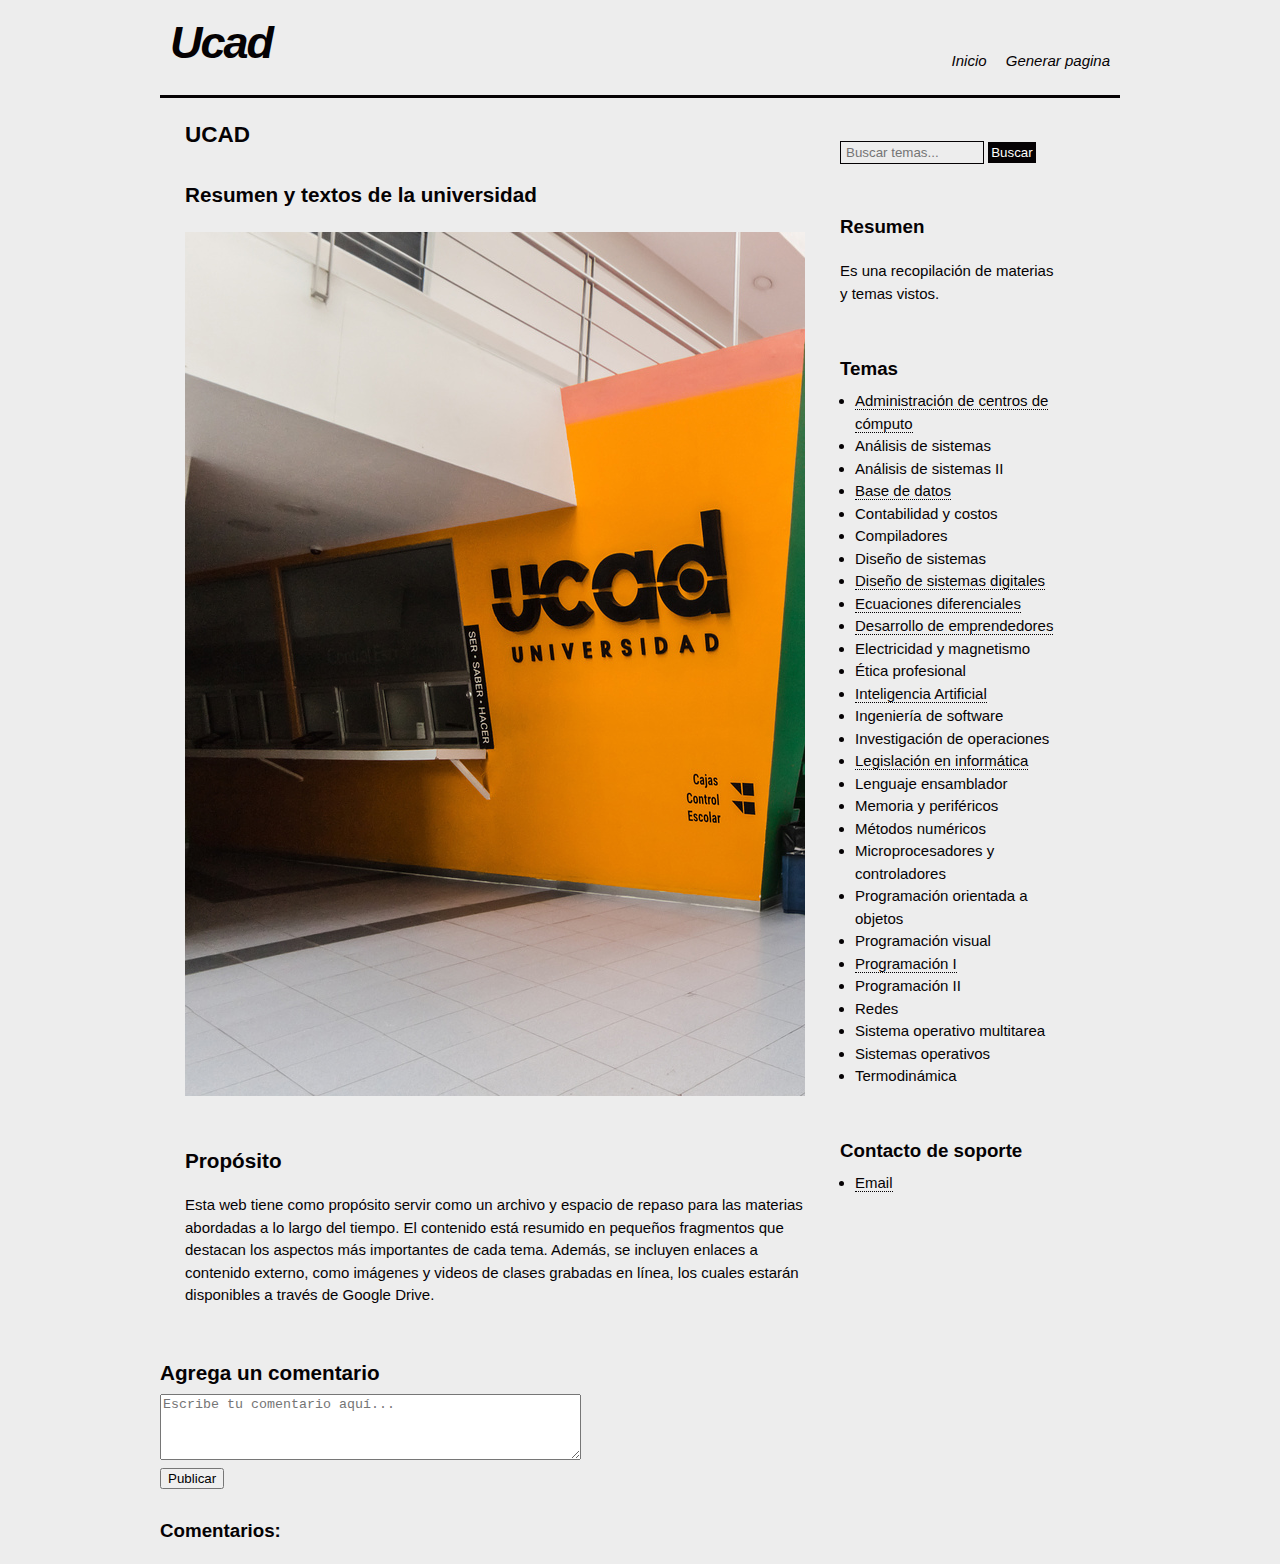
<file: index.html>
<!DOCTYPE html>
<head>
  <title>Ucad</title>
  <meta http-equiv="content-type" content="application/xhtml+xml; charset=UTF-8" />
  <link rel="stylesheet" type="text/css" media="screen" href="style.css" />

</head>
<body>
  <!-- main-wrapper -->
  <div id="main-wrapper" class="container_12">
    <!-- header -->
    <div id="header">
      <div id="logo" class="grid_6">
        <p class="title"><a href="../index-2.html">Ucad</a></p>
      </div>
      <div id="menu" class="grid_6">
        <ul>
          <li class="current_page_item"><a href="ucad.html">Inicio</a></li>
          <li><a href="new.html">Generar pagina</a> </li>
        </ul>
      </div>
    </div>
    <!-- end of header -->
    <!-- content -->
    <div id="content" class="grid_8">
      <h1>UCAD</h1>
      <div class="recent-posts">
        <h2>Resumen y textos de la universidad</h2>
        <img src="Ucad/ucad.jpg" alt="Imagen representativa de UCAD" />
      </div>
      <div class="recent-posts">
        <h2>Propósito</h2>
        <p>Esta web tiene como propósito servir como un archivo y espacio de repaso para las materias abordadas a lo largo del tiempo. El contenido está resumido en pequeños fragmentos que destacan los aspectos más importantes de cada tema. Además, se incluyen enlaces a contenido externo, como imágenes y videos de clases grabadas en línea, los cuales estarán disponibles a través de Google Drive.</p>
      </div>
    </div>
    <!-- end of content -->
    <!-- sidebar -->
    <div id="sidebar" class="grid_3">
      <!-- buscador -->
      <div class="sidebar-container">
        <form method="get" id="searchform" action="#" onsubmit="return false;">
          <div>
            <label class="screen-reader-text" for="s">Buscar:</label>
            <input type="text" value="" name="s" id="s" placeholder="Buscar temas..." oninput="searchTopics()" />
            <input type="submit" id="searchsubmit" value="Buscar" />
          </div>
        </form>
      </div>

<div class="sidebar-container">
  <h3>Resumen</h3>
  <p>Es una recopilación de materias y temas vistos.</p>
</div>

<div class="sidebar-container">
  <h3>Temas</h3>
  <ul id="topics-list">
    <li><a href="Ucad/Ad_cen_comp.html">Administración de centros de cómputo</a></li>
    <li>Análisis de sistemas</li>
    <li>Análisis de sistemas II</li>
    <li><a href="Ucad/base_datos.html">Base de datos</a></li>
    <li>Contabilidad y costos</li>
    <li>Compiladores</li>
    <li>Diseño de sistemas</li>
    <li><a href="Ucad/di_sistem_digital.html">Diseño de sistemas digitales</a></li>
    <li><a href="Ucad/Ecuaciones_dif.html">Ecuaciones diferenciales</a></li>
    <li><a href="Ucad/desarollo_emp.html">Desarrollo de emprendedores</a></li>
    <li>Electricidad y magnetismo</li>
    <li>Ética profesional</li>
    <li><a href="Ucad/Inteligencia_art.html" >Inteligencia Artificial</a> </li>
    <li>Ingeniería de software</li>
    <li>Investigación de operaciones</li>
    <li><a href="Ucad/legislacion.html">Legislación en informática</a></li>
    <li>Lenguaje ensamblador</li>
    <li>Memoria y periféricos</li>
    <li>Métodos numéricos</li>
    <li>Microprocesadores y controladores</li>
    <li>Programación orientada a objetos</li>
    <li>Programación visual</li>
    <li><a href="Ucad/programacion.html">Programación I</a></li>
    <li>Programación II</li>
    <li>Redes</li>
    <li>Sistema operativo multitarea</li>
    <li>Sistemas operativos</li>
    <li>Termodinámica</li>
  </ul>
</div>

      <script>
        function searchTopics() {
    // Obtener el valor del campo de búsqueda
          const searchValue = document.getElementById("s").value.toLowerCase();

    // Obtener la lista de temas
          const topicsList = document.getElementById("topics-list");
          const topics = topicsList.getElementsByTagName("li");

    // Recorrer y filtrar los temas
          for (let i = 0; i < topics.length; i++) {
            const topicText = topics[i].textContent || topics[i].innerText;

      // Mostrar u ocultar según el término buscado
            if (topicText.toLowerCase().includes(searchValue)) {
        topics[i].style.display = ""; // Mostrar
      } else {
        topics[i].style.display = "none"; // Ocultar
      }
    }
  }
</script>

<!-- end buscador -->



<div class="sidebar-container">
  <h3>Contacto de soporte</h3>
  <ul>
    <li><a href="9piha0iou@mozmail.com">Email</a></li>
  </ul>
</div>
</div>

<!-- end of sidebar -->
<div class="clear"></div>
<!-- footer -->
<div id="comments-section">
  <h2>Agrega un comentario</h2>
  <form id="comment-form" onsubmit="return false;">
    <textarea id="comment-input" placeholder="Escribe tu comentario aquí..." rows="4" cols="50"></textarea><br />
    <button id="post-comment" onclick="postComment()">Publicar</button>
  </form>
  <h3>Comentarios:</h3>
  <ul id="comments-list">
    <!-- Aquí se agregarán los comentarios -->
  </ul>
</div>
<script>
  function postComment() {
    // Obtener el contenido del comentario
    const commentInput = document.getElementById("comment-input");
    const commentText = commentInput.value.trim();

    // Validar que no esté vacío
    if (commentText === "") {
      alert("Por favor, escribe un comentario antes de publicar.");
      return;
    }

    // Crear un nuevo elemento de lista para el comentario
    const newComment = document.createElement("li");
    newComment.textContent = commentText;

    // Agregar el comentario a la lista
    const commentsList = document.getElementById("comments-list");
    commentsList.appendChild(newComment);

    // Limpiar el campo de entrada
    commentInput.value = "";
  }
</script>




<!-- <div id="footer">
  <p>&copy; Copyright 2024  | Plantilla modificada |  <a href="https://plantillashtmlgratis.com/wp-content/themes/helium-child/vista_previa/page121/tardy/xhtml-elements.php#">link de la original</a>  </p>
</div> -->
</div>
</body>
</html>
</file>
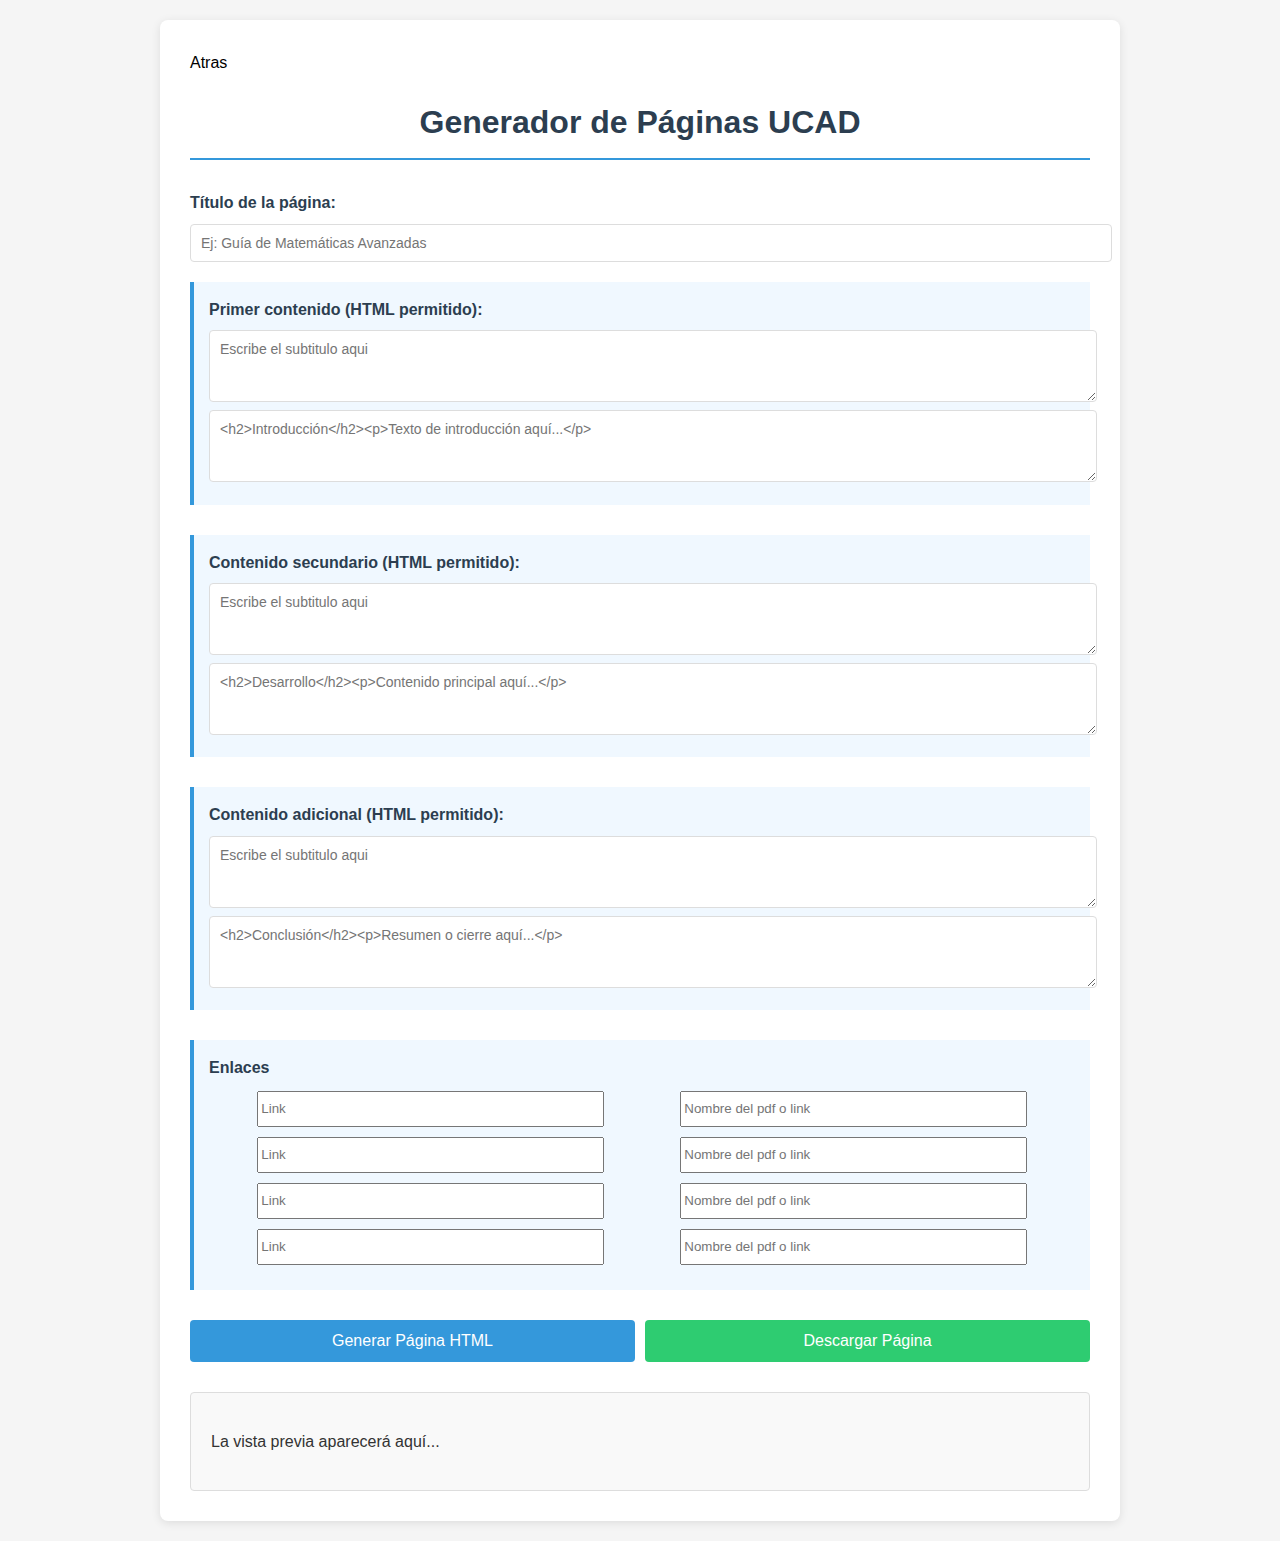
<file: new.html>
<!DOCTYPE html>
<html>
<head>
    <title>Generador de Páginas UCAD</title>
    <style>
        body {
            font-family: 'Segoe UI', Tahoma, Geneva, Verdana, sans-serif;
            margin: 0;
            padding: 20px;
            background-color: #f5f5f5;
            color: #333;
            line-height: 1.6;
        }
        
        .container {
            max-width: 900px;
            margin: 0 auto;
            background: white;
            padding: 30px;
            border-radius: 8px;
            box-shadow: 0 2px 10px rgba(0,0,0,0.1);
        }
        
        h1 {
            color: #2c3e50;
            text-align: center;
            margin-bottom: 30px;
            border-bottom: 2px solid #3498db;
            padding-bottom: 10px;
        }
        
        .form-group {
            margin-bottom: 20px;
        }
        
        label {
            display: block;
            margin-bottom: 8px;
            font-weight: 600;
            color: #2c3e50;
        }
        
        input[type="text"], textarea {
            width: 100%;
            padding: 10px;
            border: 1px solid #ddd;
            border-radius: 4px;
            font-family: inherit;
            font-size: 14px;
            transition: border 0.3s;
        }
        
        input[type="text"]:focus, textarea:focus {
            border-color: #3498db;
            outline: none;
        }
        
        textarea {
            min-height: 50px;
            resize: vertical;
        }
        
        .button-group {
            display: flex;
            gap: 10px;
            margin-top: 20px;
        }
        
        button {
            padding: 12px 20px;
            background: #3498db;
            color: white;
            border: none;
            border-radius: 4px;
            cursor: pointer;
            font-size: 16px;
            transition: background 0.3s;
            flex: 1;
        }
        
        button:hover {
            background: #2980b9;
        }
        
        button#downloadBtn {
            background: #2ecc71;
        }
        
        button#downloadBtn:hover {
            background: #27ae60;
        }
        
        #preview {
            margin-top: 30px;
            border: 1px solid #ddd;
            padding: 20px;
            border-radius: 4px;
            background: #f9f9f9;
            max-height: 400px;
            overflow-y: auto;
        }
        
        .content-section {
            margin-bottom: 30px;
            padding: 15px;
            background: #f0f8ff;
            border-left: 4px solid #3498db;
        }
        .content-section input{
            display:flex;
              margin: auto;
              height: 30px;
              width: calc(80%/2);
        }
        .content_links{
            display: flex;
            margin: 10px;
        }
        a{
            color: black;
            text-decoration: none;
        }
        a:hover{
            color:green;
            text-decoration: underline;

        }
    </style>
</head>
<body>
    <div class="container">
        <a href="index.html" >Atras</a>
        <h1>Generador de Páginas UCAD</h1>
        
        <div class="form-group">
            <label for="pageTitle">Título de la página:</label>
            <input type="text" id="pageTitle" placeholder="Ej: Guía de Matemáticas Avanzadas">
        </div>
        
        <div class="content-section">
            <label for="pageContent1">Primer contenido (HTML permitido):</label>
            <textarea  id="subtitulo1" placeholder="Escribe el subtitulo aqui"></textarea>            
            <textarea id="pageContent1" placeholder="<h2>Introducción</h2><p>Texto de introducción aquí...</p>"></textarea>
        </div>
        
        <div class="content-section">
            <label for="pageContent2">Contenido secundario (HTML permitido):</label>
            <textarea  id="subtitulo2" placeholder="Escribe el subtitulo aqui"></textarea>            
            <textarea id="pageContent2" placeholder="<h2>Desarrollo</h2><p>Contenido principal aquí...</p>"></textarea>
        </div>

        <div class="content-section">
            <label for="pageContent3">Contenido adicional (HTML permitido):</label>
            <textarea  id="subtitulo3" placeholder="Escribe el subtitulo aqui"></textarea>            

            <textarea id="pageContent3" placeholder="<h2>Conclusión</h2><p>Resumen o cierre aquí...</p>"></textarea>
        </div>

        <div class="content-section">
            <label>Enlaces</label>

            <div class="content_links">
                <input id="link1" placeholder="Link">
                <input id="pdf1" placeholder="Nombre del pdf o link"> 
            </div>
            <div class="content_links">
                <input id="link2" placeholder="Link">
                <input id="pdf2" placeholder="Nombre del pdf o link"> 
            </div>
            <div class="content_links">
                <input id="link3" placeholder="Link">
                <input id="pdf3" placeholder="Nombre del pdf o link"> 
            </div>
            <div class="content_links">
                <input id="link4" placeholder="Link">
                <input id="pdf4" placeholder="Nombre del pdf o link"> 
            </div>
                                 
        </div>

        
        <div class="button-group">
            <button onclick="generatePage()">Generar Página HTML</button>
            <button id="downloadBtn" onclick="downloadPage()">Descargar Página</button>
        </div>
        
        <div id="preview">
            <p>La vista previa aparecerá aquí...</p>
        </div>
    </div>
    
<script type="text/javascript" src="js.js"></script>
</body>
</html>
</file>
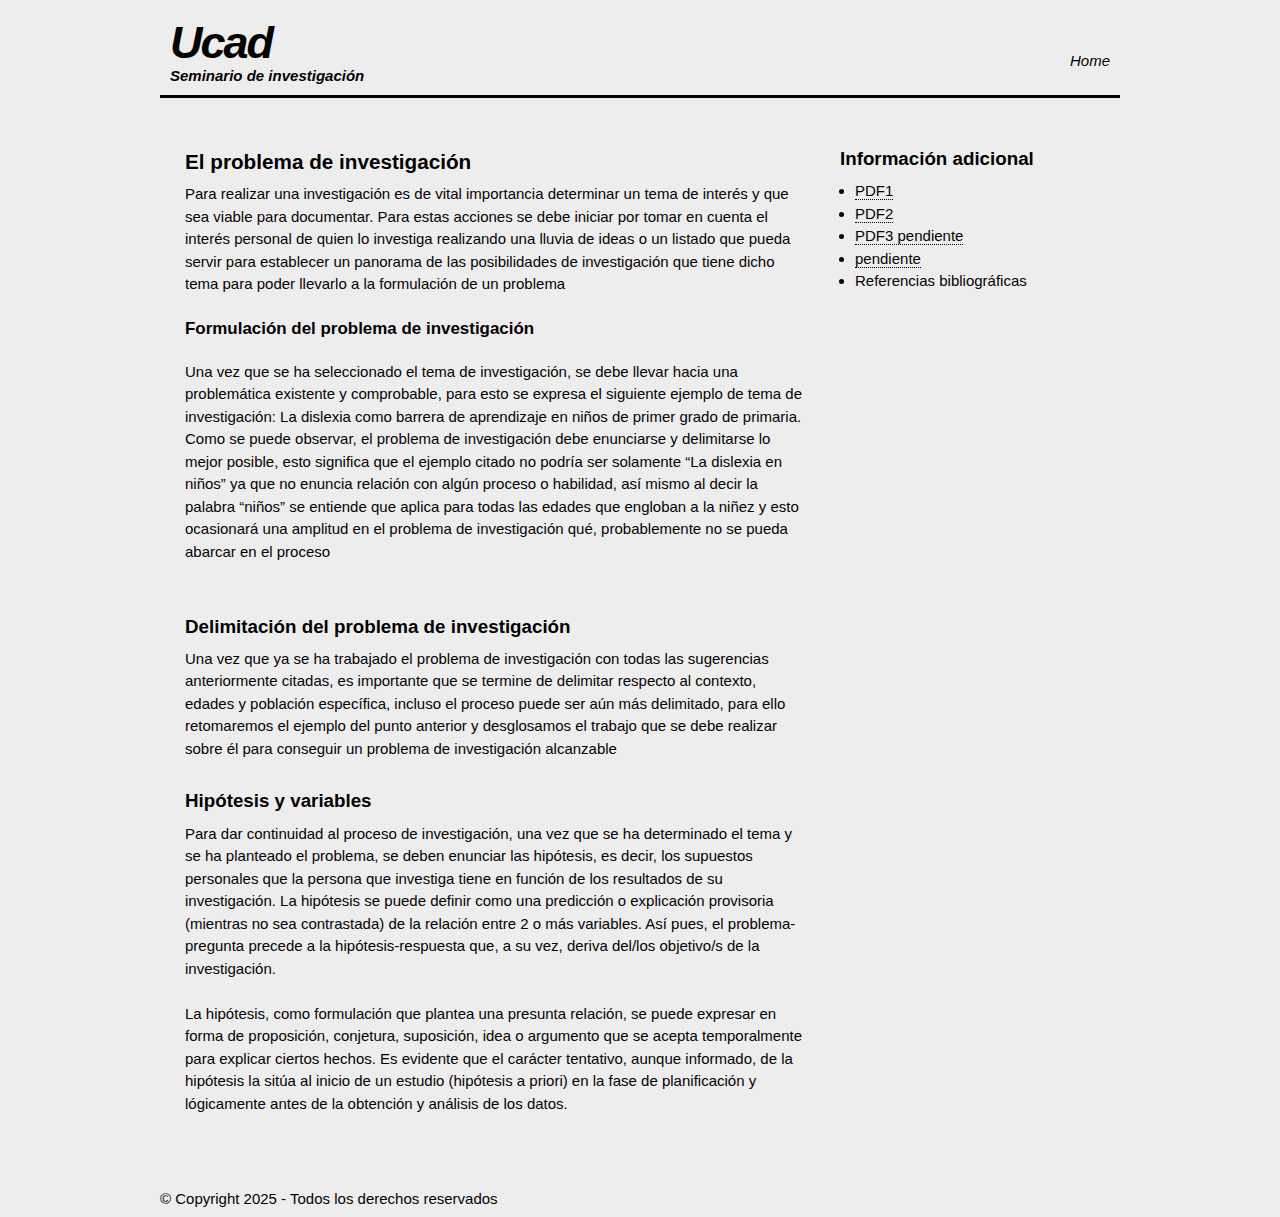
<file: Ucad/seminario-de-investigación.html>
<!DOCTYPE html>
<html>
<head>
    <title>Seminario de investigación</title>
    <meta charset="UTF-8">
    <meta name="viewport" content="width=device-width, initial-scale=1.0">
    <link rel="stylesheet" type="text/css" media="screen" href="style.css" />
    
</head>
<body>
    <div id="main-wrapper" class="container_12">
        <!-- header -->
        <div id="header">
            <div id="logo" class="grid_6">
                <p class="title"><a href="../ucad.html">Ucad</a></p>
                <span class="description">Seminario de investigación</span>
            </div>
            <div id="menu" class="grid_6">
                <ul>
                    <li><a href="../ucad.html">Home</a></li>
                </ul>
            </div>
        </div>
        <!-- end of header -->
        
        <!-- content -->
        <div id="content" class="grid_8">
            <div class="recent-posts">
            <h2>El problema de investigación</h2>
                Para realizar una investigación es de vital importancia determinar un tema de interés
y que sea viable para documentar. Para estas acciones se debe iniciar por tomar en
cuenta el interés personal de quien lo investiga realizando una lluvia de ideas o un
listado que pueda servir para establecer un panorama de las posibilidades de
investigación que tiene dicho tema para poder llevarlo a la formulación de un
problema 
<h4>Formulación del problema de investigación</h4>
<p>Una vez que se ha seleccionado el tema de investigación, se debe llevar hacia una
problemática existente y comprobable, para esto se expresa el siguiente ejemplo de
tema de investigación: La dislexia como barrera de aprendizaje en niños de
primer grado de primaria. Como se puede observar, el problema de investigación
debe enunciarse y delimitarse lo mejor posible, esto significa que el ejemplo citado no
podría ser solamente “La dislexia en niños” ya que no enuncia relación con algún
proceso o habilidad, así mismo al decir la palabra “niños” se entiende que aplica para
todas las edades que engloban a la niñez y esto ocasionará una amplitud en el
problema de investigación qué, probablemente no se pueda abarcar en el proceso</p>
            </div>
            
            
            <div class="recent-posts">
                <h3>Delimitación del problema de investigación</h3>
                Una vez que ya se ha trabajado el problema de investigación con todas las
sugerencias anteriormente citadas, es importante que se termine de delimitar
respecto al contexto, edades y población específica, incluso el proceso puede ser aún
más delimitado, para ello retomaremos el ejemplo del punto anterior y desglosamos
el trabajo que se debe realizar sobre él para conseguir un problema de investigación
alcanzable
            </div>
            
            
            
            <div class="recent-posts">
                <h3>Hipótesis y variables</h3>
                Para dar continuidad al proceso de investigación, una vez que se ha determinado el
tema y se ha planteado el problema, se deben enunciar las hipótesis, es decir, los
supuestos personales que la persona que investiga tiene en función de los resultados
de su investigación. La hipótesis se puede definir como una predicción o explicación
provisoria (mientras no sea contrastada) de la relación entre 2 o más variables. Así
pues, el problema-pregunta precede a la hipótesis-respuesta que, a su vez, deriva
del/los objetivo/s de la investigación.
<p>La hipótesis, como formulación que plantea una presunta relación, se puede expresar
en forma de proposición, conjetura, suposición, idea o argumento que se acepta
temporalmente para explicar ciertos hechos. Es evidente que el carácter tentativo,
aunque informado, de la hipótesis la sitúa al inicio de un estudio (hipótesis a priori) en
la fase de planificación y lógicamente antes de la obtención y análisis de los datos.</p>
            </div>
            
        </div>
        
        <!-- sidebar -->
        <div id="sidebar" class="grid_3">
            <div class="sidebar-container">
                <h3>Información adicional</h3>
                <ul>
                    <li><a href="">PDF1</a> </li>
                    <li><a href="">PDF2</a> </li>
                    <li><a href="">PDF3 pendiente</a> </li>
                    <li><a href="">pendiente</a> </li>
                  
                    <li>Referencias bibliográficas</li>
                </ul>
            </div>
        </div>
        
        <div class="clear"></div>
        
        <!-- footer -->
        <div id="footer">
            <p>&copy; Copyright 2025 - Todos los derechos reservados</p>
        </div>
    </div>
</body>
</html>
</file>
<file: style.css>
/*
Template Name: Tardy
Template URI: http://www.tamad.net/minimalist-website-template/tardy-website-template-1-0/
Template Code: t-000310
Description: light minimalist website template designed for portfolio and blogsites.
Version: 1.0
Author: Froilan Banaticla
Author URI: http://www.tamad.net/
*/

@import url("css/reset.css");
@import url("css/960.css");
@import url("css/tardy.css");

body{
	font-size: 15px;
}
</file>
<file: Ucad/style.css>
/*
Template Name: Tardy
Template URI: http://www.tamad.net/minimalist-website-template/tardy-website-template-1-0/
Template Code: t-000310
Description: light minimalist website template designed for portfolio and blogsites.
Version: 1.0
Author: Froilan Banaticla
Author URI: http://www.tamad.net/
*/

@import url("reset.css");
@import url("960.css");
@import url("tardy.css");

body{
	font-size: 15px;
}
</file>
